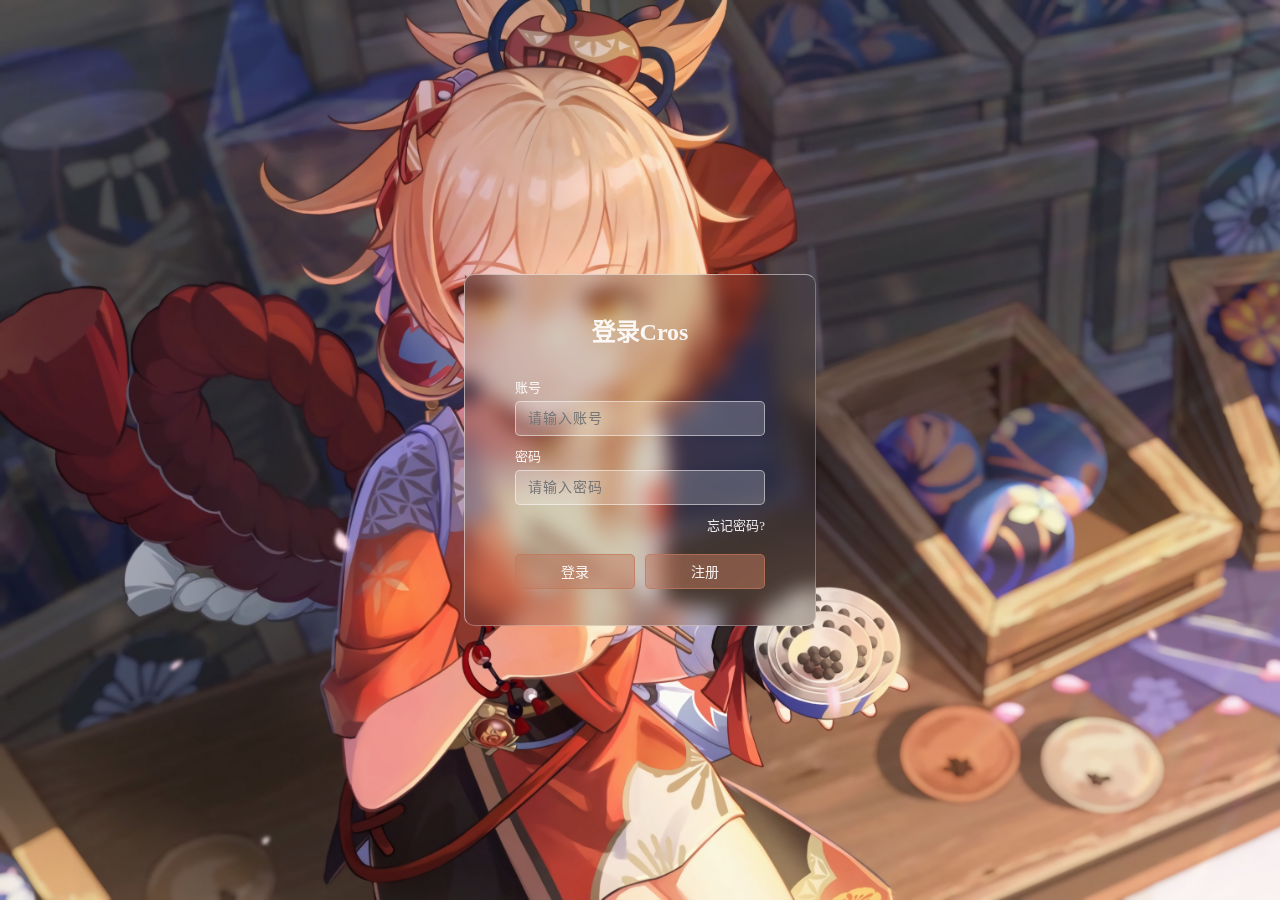
<file: login/login.html>
<!DOCTYPE html>
<html lang="zh-CN">

<head>
    <meta charset="UTF-8">
    <meta http-equiv="X-UA-Compatible" content="IE=edge">
    <meta name="viewport" content="width=device-width, initial-scale=1.0">
    <title>Login</title>
    <link rel="stylesheet" href="style.css">
    <script>
        function login() {
            var username = document.getElementById("text").value;
            var password = document.getElementById("password").value;
            if (username === "croswuft" && password === "13413332599") {
                alert("登录成功！");
                localStorage.setItem("username", username);
                window.location.href = "../index.html";
            } else {
                alert("用户名或密码错误！");
            }
        }
        function logout() {
            localStorage.removeItem("username");
            window.location.href = "../index.html";
        }
        function error() {
            window.location.href = "../404.html";
        }
    </script>
</head>

<body>
    <div class="box">
        <h2>登录Cros</h2>
        <div class="input-box">
            <label>账号</label>
            <input type="text" id="text" placeholder="请输入账号" />
        </div>
        <div class="input-box">
            <label>密码</label>
            <input type="password" id="password" placeholder="请输入密码" />
        </div>


        <div class="btn-box">
            <a href="../404.html">忘记密码?</a>
            <div>
                <button onclick="login()">登录</button>
                <button onclick="error()">注册</button>
            </div>
        </div>
    </div>
    <script type="text/javascript">
        document.addEventListener("DOMContentLoaded", function () {
            var username = localStorage.getItem("username");
            if (username) {
                document.querySelector(".box").innerHTML = "<h2>已登录</h2>";
                document.querySelector(".box").innerHTML += "<label><div class='btn-box'><div class='btn-box'><button onclick='logout()' ><label>退出登录<label></button></div></div><label>";
            }
        });
    </script>
</body>

</html>
</file>
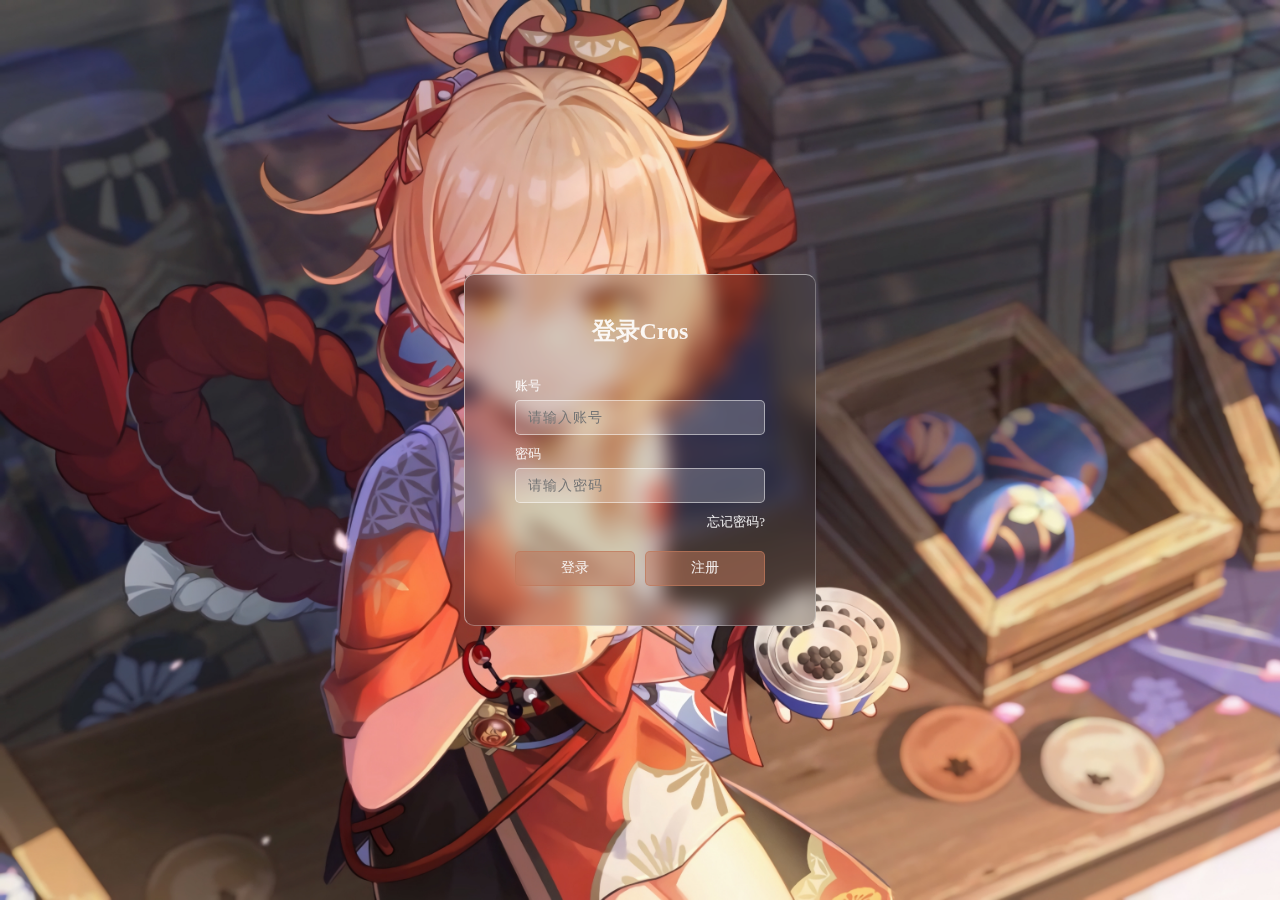
<file: post/login/login.html>
<!DOCTYPE html>
<html lang="zh-Hans">

<head>
    <meta charset="UTF-8">
    <meta http-equiv="X-UA-Compatible" content="IE=edge">
    <meta name="viewport" content="width=device-width, initial-scale=1.0">
    <title>登录窗口</title>
    <link rel="shortcut icon" type="image/x-icon" href="../../picture/favicon.ico">
    <link rel="stylesheet" href="style.css">
    <script>
        function login() {
            var username = document.getElementById("text").value;
            var password = document.getElementById("password").value;
            if (username === "croswuft" && password === "13413332599") {
                alert("登录成功！");
                localStorage.setItem("username", username);
                window.location.href = "../../index.html";
                localStorage.setItem("level", "站主");
                localStorage.setItem("coin", "0");
            }
            else if (username === "resu" && password === "r") {
                alert("登录成功！");
                localStorage.setItem("username", username);
                localStorage.setItem("level", "站主");
                window.location.href = "../../index.html";
                localStorage.setItem("coin", "0");
            }
            else if (username === "Ximng" && password === "88488848zz") {
                alert("登录成功！");
                localStorage.setItem("username", username);
                window.location.href = "../../index.html";
                localStorage.setItem("level", "1");
                localStorage.setItem("coin", "0");
            }
            else if (username === "NNzyo" && password === "114514") {
                alert("登录成功！");
                localStorage.setItem("username", username);
                window.location.href = "../../index.html";
                localStorage.setItem("level", "1");
                localStorage.setItem("coin", "0");
            }
            else if (username === "xingzhifeng" && password === "Yu20080218") {
                alert("登录成功！");
                localStorage.setItem("username", username);
                window.location.href = "../../index.html";
                localStorage.setItem("level", "1");
                localStorage.setItem("coin", "0");
            }
            else if (username === "Helloll" && password === "A25802580") {
                alert("登录成功！");
                localStorage.setItem("username", username);
                window.location.href = "../../index.html";
                localStorage.setItem("level", "1");
                localStorage.setItem("coin", "0");
            }
            else if (username === "admin" && password === "admin") {
                alert("登录成功！");
                localStorage.setItem("username", username);
                window.location.href = "../../index.html";
                localStorage.setItem("level", "网站测试管理员");
                localStorage.setItem("coin", "100");
            }
            else if (username === "cros2" && password === "CW123456789") {
                alert("登录成功！");
                localStorage.setItem("username", username);
                window.location.href = "../../index.html";
                localStorage.setItem("level", "站主");
                localStorage.setItem("coin", "0");
            }
            else if (username === "123456" && password === "123456") {
                alert("登录成功！");
                localStorage.setItem("username", username);
                window.location.href = "../../index.html";
                localStorage.setItem("level", "1");
                localStorage.setItem("coin", "0");
            }
            else {
                alert("用户名或密码错误！");
            }
        }
        function logout() {
            // localStorage.removeItem("username");
            // localStorage.removeItem("level");
            localStorage.clear();
            window.location.href = "../../index.html";
            alert("已退出登录！");
        }
        function error() {
            window.location.href = "../../404.html";
        }
        function register() {
            alert("该网站目前采用人工注册方式，暂未支持在线注册，如需注册请联系站主")

        }

    </script>
</head>

<body>
    <div class="box">
        <h2>登录Cros</h2>
        <div class="input-box">
            <label>账号</label>
            <input type="text" id="text" placeholder="请输入账号" />
        </div>
        <div class="input-box">
            <label>密码</label>
            <input type="password" id="password" placeholder="请输入密码" />
        </div>
        <div class="btn-box">
            <a href="../../404.html">忘记密码?</a>
            <div>
                <button onclick="login()">登录</button>
                <button onclick="register()">注册</button>
            </div>
        </div>
    </div>
    <script type="text/javascript">
        document.addEventListener("DOMContentLoaded", function () {
            var username = localStorage.getItem("username");
            if (username) {
                document.querySelector(".box").innerHTML = "<h2>已登录</h2>";
                document.querySelector(".box").innerHTML += "<label><div class='btn-box'><div class='btn-box'><button onclick='logout()' ><label>退出登录<label></button></div></div><label>";
            }
        });
    </script>
</body>

</html>
</file>
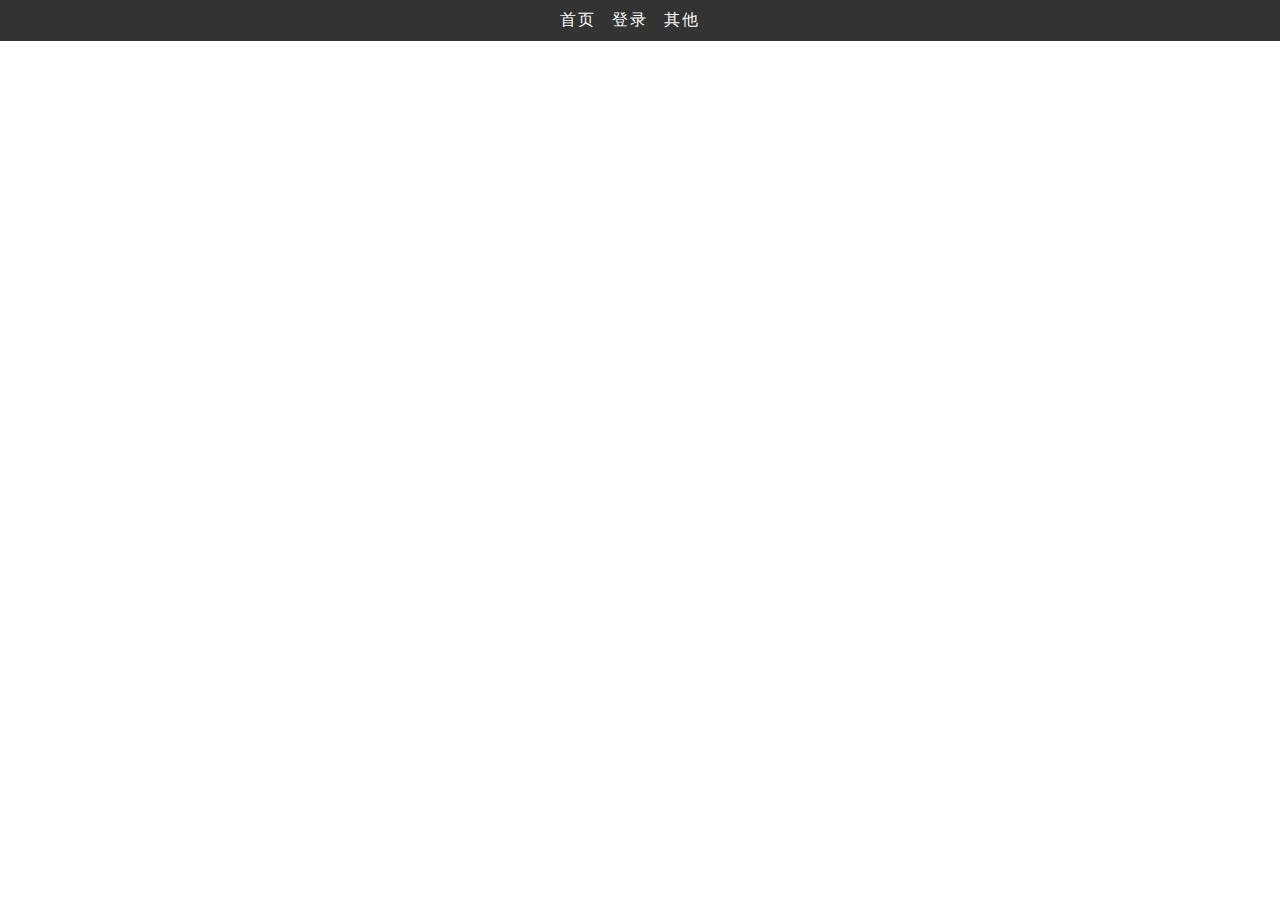
<file: post/mine/mine.html>
<!DOCTYPE html>
<html lang="zh-Hans">

<head>
    <meta charset="UTF-8">
    <meta name="viewport" content="width=device-width, initial-scale=1.0">
    <title>我的</title>
    <link rel="shortcut icon" href=".././../picture/favicon.ico" type="image/x-icon">
    <link rel="stylesheet" href="../../main.css">
</head>

<body>
    <header>
        <nav>
            <ul style="text-align: center; letter-spacing: 2px;">
                <li><a href="../../index.html">首页</a></li>
                <li class="is_login"><a href='post/login/login.html'>登录</a></li>
                <li><a href="../others/others.html">其他</a></li>
                <li class="is_my"></li>
            </ul>
            <script type="text/javascript">
                document.addEventListener("DOMContentLoaded", function () {
                    var username = localStorage.getItem("username");
                    if (username) {
                        document.querySelector(".is_login").innerHTML = "<a href='../login/login.html'>已登录</a>";
                        document.querySelector(".is_my").innerHTML = "<a href='../mine/mine.html'>我的</a>";
                    }
                });
            </script>
        </nav>
    </header>
    <br>
    <br>
    <br>
    <h1 class="user_id"></h1>
    <p class="level"></p>
    <p class="coin"></p>
    <script>
        document.addEventListener("DOMContentLoaded", function () {
            var username = localStorage.getItem("username");
            var level = localStorage.getItem("level");
            var coin = localStorage.getItem("coin");
            if (username) {
                document.querySelector(".user_id").innerHTML = `Hi, <a style='color:red; font-weight: bold;'> ${username} </a>!`;
            }
            if (level) {
                var level = String(level);
                document.querySelector(".level").innerHTML = `你的等级为: <a style='color:red; font-weight: bold;'> ${level} </a>`
            }
            if (coin) {
                var coin = String(coin);
                document.querySelector(".coin").innerHTML = `你的余额为: <a style='color:red; font-weight: bold;'> ${coin} </a > <button onclick='addcoins()'>充值</button> <button onclick='qd()'>签到</button>`
            }
        });
        function addcoins() { alert("充值功能暂未开放,请联系站主充值"); }
        function qd() {
            // window.location.href = "../qd/qd.html"
            alert("签到功能暂未开放,请联系站主签到");
        }
    </script>
</body>

</html>
</file>
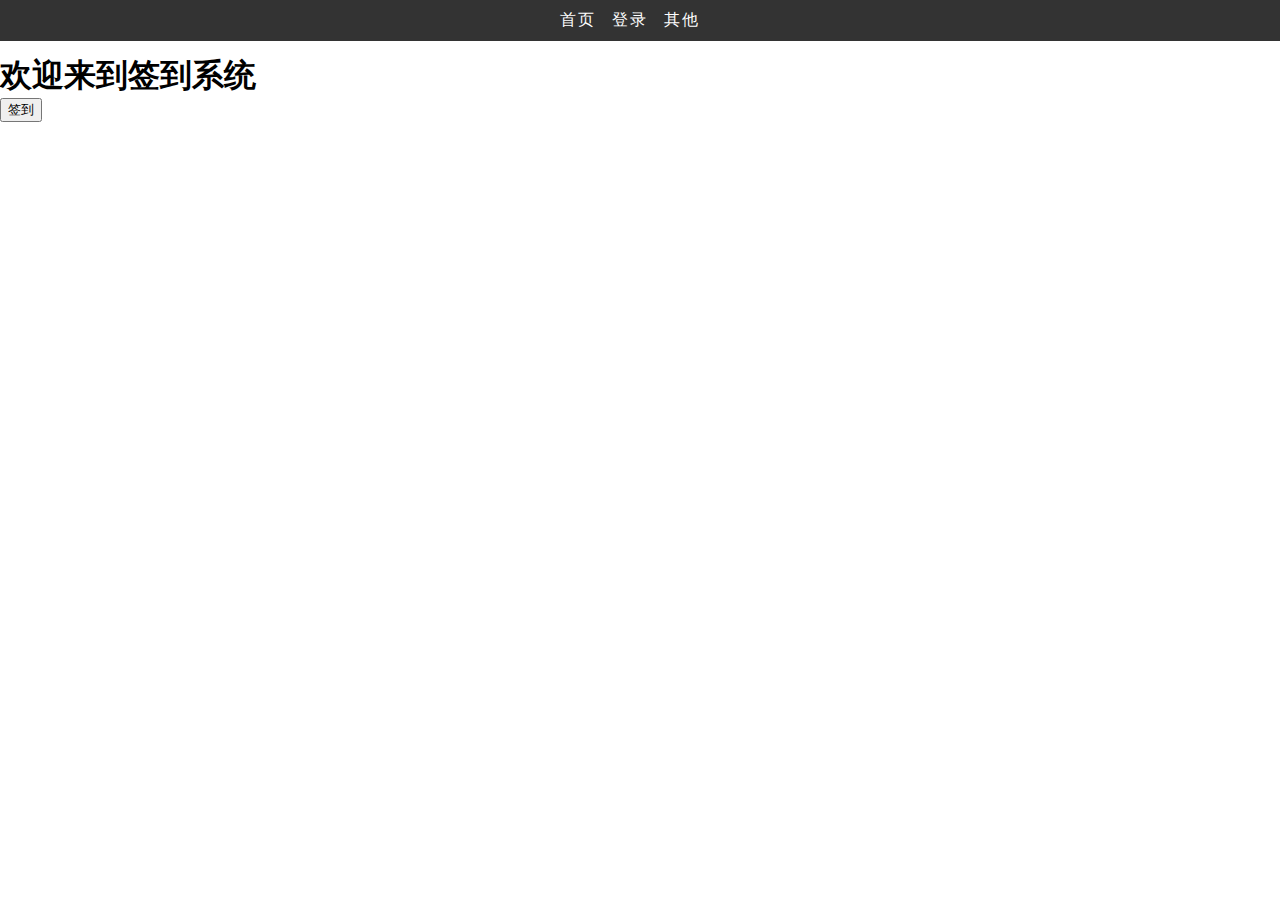
<file: post/qdfixing/qd2.html>
<!DOCTYPE html>
<html lang="zh-Hans">

<head>
    <meta charset="UTF-8">
    <meta name="viewport" content="width=device-width, initial-scale=1.0">
    <title>签到系统</title>
    <style>
        .signed {
            color: green;
        }
    </style>
    <link rel="stylesheet" href="../../main.css">
</head>

<body>
    <header>
        <nav>
            <ul style="text-align: center; letter-spacing: 2px;">
                <li><a href="../../index.html">首页</a></li>
                <li class="is_login"><a href='post/login/login.html'>登录</a></li>
                <li><a href="../others/others.html">其他</a></li>
                <li class="is_my"></li>
            </ul>
            <script type="text/javascript">
                document.addEventListener("DOMContentLoaded", function () {
                    var username = localStorage.getItem("username");
                    if (username) {
                        document.querySelector(".is_login").innerHTML = "<a href='../login/login.html'>已登录</a>";
                        document.querySelector(".is_my").innerHTML = "<a href='../mine/mine.html'>我的</a>";
                    }
                });
            </script>
        </nav>
    </header>
    <br>
    <br>
    <br>
    <h1 class="k">欢迎来到签到系统</h1>
    <!-- <p id="sign-message" class="sign-message">今日还未签到</p> -->
    <button onclick="signIn()" id="sign-btn" class="sign-btn">签到</button>
    <script>
        let isSignedToday = false;
        function signIn() {
            const now = new Date();
            const today = `${now.getFullYear()}-${now.getMonth() + 1}-${now.getDate()}`;

            // 这里使用localStorage来模拟跨页面访问的存储，但注意它还是会受到浏览器会话的限制  
            if (!localStorage.getItem(`signed_${today}`) && !isSignedToday) {
                coins++;
                isSignedToday = true;
                localStorage.setItem('coins', coins);
                localStorage.setItem(`signed_${today}`, 'true');
                alert(`签到成功！您现在有 ${coins} coin。`);
            } else {
                alert('您今天已经签到过了！');
            }

            // 更新页面显示的coins数量  
            document.getElementById('coins').innerText = coins;
        }

        // 页面加载时从localStorage获取coins数量  
        window.onload = function () {
            const storedCoins = localStorage.getItem('coins');
            if (storedCoins) {
                coins = parseInt(storedCoins, 10);
                document.getElementById('coins').innerText = coins;
            }
        };  
    </script>

</body>

</html>




<!-- <!DOCTYPE html>
<html lang="en">

<head>
    <meta charset="UTF-8">
    <meta name="viewport" content="width=device-width, initial-scale=1.0">
    <title>签到系统</title>
    <script>
        // 假设有一个全局变量来存储用户的coins和签到状态  
        let isSignedToday = false;
        coins = number(localStorage.getItem('coins'));

        function signIn() {
            const now = new Date();
            const today = `${now.getFullYear()}-${now.getMonth() + 1}-${now.getDate()}`;

            // 这里使用localStorage来模拟跨页面访问的存储，但注意它还是会受到浏览器会话的限制  
            if (!localStorage.getItem(`signed_${today}`) && !isSignedToday) {
                coins++;
                isSignedToday = true;
                localStorage.setItem('coins', coins);
                localStorage.setItem(`signed_${today}`, 'true');
                alert(`签到成功！您现在有 ${userCoins} coin。`);
            } else {
                alert('您今天已经签到过了！');
            }

            // 更新页面显示的coins数量  
            document.getElementById('coins').innerText = userCoins;
        }

        // 页面加载时从localStorage获取coins数量  
        window.onload = function () {
            const storedCoins = localStorage.getItem('coins');
            if (storedCoins) {
                userCoins = parseInt(storedCoins, 10);
                document.getElementById('coins').innerText = userCoins;
            }
        };  
    </script>
</head>

<body>
    <header>
        <nav>
            <ul style="text-align: center; letter-spacing: 2px;">
                <li><a href="../../index.html">首页</a></li>
                <li class="is_login"><a href='post/login/login.html'>登录</a></li>
                <li><a href="../others/others.html">其他</a></li>
                <li class="is_my"></li>
            </ul>
            <script type="text/javascript">
                document.addEventListener("DOMContentLoaded", function () {
                    var username = localStorage.getItem("username");
                    if (username) {
                        document.querySelector(".is_login").innerHTML = "<a href='../login/login.html'>已登录</a>";
                        document.querySelector(".is_my").innerHTML = "<a href='../mine/mine.html'>我的</a>";
                    }
                });
            </script>
        </nav>
    </header>
    <h1>签到系统</h1>
    <p>您的Coin数量: <span id="coins">0</span></p>
    <button onclick="signIn()">签到</button>
</body>

</html> -->
</file>
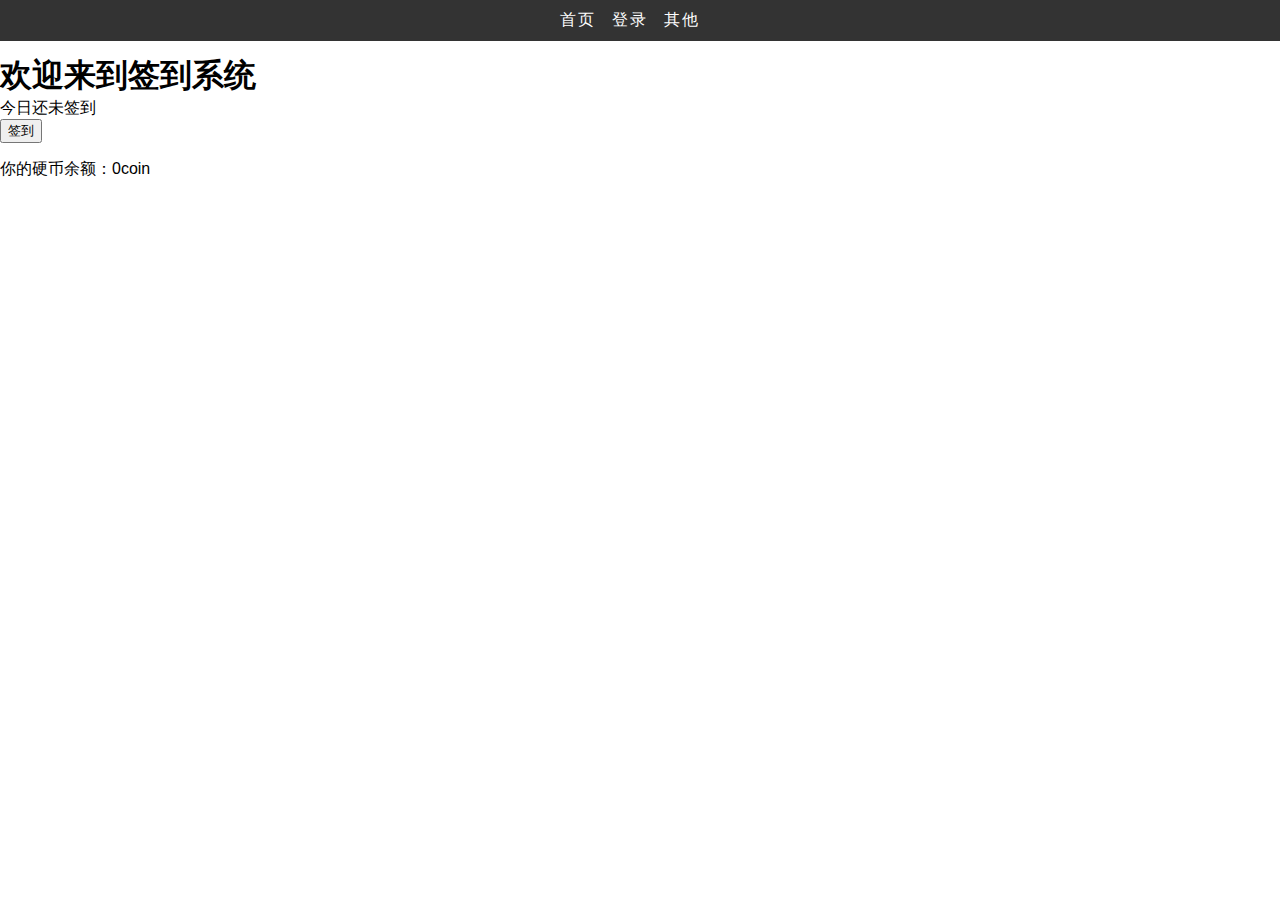
<file: post/qdfixing/qd3.html>
<!DOCTYPE html>
<html lang="zh-Hans">

<head>
    <meta charset="UTF-8">
    <meta name="viewport" content="width=device-width, initial-scale=1.0">
    <title>签到系统</title>
    <style>
        .signed {
            color: green;
        }
    </style>
    <link rel="stylesheet" href="../../main.css">
</head>

<body>
    <header>
        <nav>
            <ul style="text-align: center; letter-spacing: 2px;">
                <li><a href="../../index.html">首页</a></li>
                <li class="is_login"><a href='post/login/login.html'>登录</a></li>
                <li><a href="../others/others.html">其他</a></li>
                <li class="is_my"></li>
            </ul>
            <script type="text/javascript">
                document.addEventListener("DOMContentLoaded", function () {
                    var username = localStorage.getItem("username");
                    if (username) {
                        document.querySelector(".is_login").innerHTML = "<a href='../login/login.html'>已登录</a>";
                        document.querySelector(".is_my").innerHTML = "<a href='../mine/mine.html'>我的</a>";
                    }
                });
            </script>
        </nav>
    </header>
    <br>
    <br>
    <br>
    <h1 class="k">欢迎来到签到系统</h1>
    <p id="sign-message" class="sign-message">今日还未签到</p>
    <button onclick="signIn()" id="sign-btn" class="sign-btn">签到</button>
    <p>你的硬币余额：<span id="coin_displayer">0</span>coin</p>
    <script>
        // var coin = document.getElementById('coin');
        var coin = 0;
        const today = new Date().toISOString().split('T')[0];
        const lastSignDate = localStorage.getItem('lastSignDate');

        function signIn() {
            // if (lastSignDate === today) {
            //     alert('今日已签到');
            //     return;
            // }
            // coin += 1;
            // document.getElementById('coin_displayer').textContent = coin;
            // document.getElementById('sign-message').textContent = '今日已签到';
            // document.getElementById('sign-message').classList.add('signed');
            // localStorage.setItem('lastSignDate', today);

            if (lastSignDate !== today) {
                coin += 1;
                document.getElementById('coin_displayer').textContent = coin;
                document.getElementById('sign-message').textContent = '今日已签到';
                document.getElementById('sign-message').classList.add('signed');
                localStorage.setItem('lastSignDate', today);
            }

            return alert('今日已签到');
            // return;
        }

        // if (lastSignDate === today) {
        //     document.getElementById('sign-message').textContent = '今日已签到';
        //     document.getElementById('sign-message').classList.add('signed');
        // } else {
        //     document.getElementById('sign-btn').onclick = signIn;
        // }
    </script>
</body>

</html>
</file>
<file: login/style.css>
@charset "utf-8";

* {
    margin: 0;
    padding: 0;
}

body {
    height: 100vh;
    background: url(image/bg.jpg) no-repeat;
    background-size: cover;
    display: flex;
    justify-content: center;
    align-items: center;
}

.box {
    width: 350px;
    height: 350px;
    border-top: 1px solid rgba(255, 255, 255, 0.5);
    border-left: 1px solid rgba(255, 255, 255, 0.5);
    border-bottom: 1px solid rgba(255, 255, 255, 0.3);
    border-right: 1px solid rgba(255, 255, 255, 0.3);
    backdrop-filter: blur(10px);
    background: rgba(50, 50, 50, 0.2);
    display: flex;
    flex-direction: column;
    justify-content: center;
    align-items: center;
    border-radius: 10px;
}

.box>h2 {
    color: rgba(255, 255, 255, 0.9);
    margin-bottom: 30px;
}

.box .input-box {
    display: flex;
    flex-direction: column;
    box-sizing: border-box;
    margin-bottom: 10px;
}

.box .input-box label {
    font-size: 13px;
    color: rgba(255, 255, 255, 0.9);
    margin-bottom: 5px;
}

.box .input-box input {
    letter-spacing: 1px;
    font-size: 14px;
    box-sizing: border-box;
    width: 250px;
    height: 35px;
    border-radius: 5px;
    border: 1px solid rgba(255, 255, 255, 0.5);
    background: rgba(255, 255, 255, 0.2);
    outline: none;
    padding: 0 12px;
    color: rgba(255, 255, 255, 0.9);
    transition: 0.2s;
}

.box .input-box input:focus {
    border: 1px solid rgba(255, 255, 255, 0.8);
}

.box .btn-box {
    width: 250px;
    display: flex;
    flex-direction: column;
    align-items: start;
}

.box .btn-box>a {
    outline: none;
    display: block;
    width: 250px;
    text-align: end;
    text-decoration: none;
    font-size: 13px;
    color: rgba(255, 255, 255, 0.9);
}

.box .btn-box>a:hover {
    color: rgba(255, 255, 255, 1);
}

.box .btn-box>div {
    margin-top: 10px;
    display: flex;
    justify-content: center;
    align-items: center;
}

.box .btn-box>div>button {
    outline: none;
    margin-top: 10px;
    display: block;
    font-size: 14px;
    border-radius: 5px;
    transition: 0.2s;
}

.box .btn-box>div>button:nth-of-type(1) {
    width: 120px;
    height: 35px;
    color: rgba(255, 255, 255, 0.9);
    border: 1px solid rgba(192, 119, 91, 0.7);
    background: rgba(192, 119, 91, 0.5);
}

.box .btn-box>div>button:nth-of-type(2) {
    width: 120px;
    height: 35px;
    margin-left: 10px;
    color: rgba(255, 255, 255, 0.9);
    border: 1px solid rgba(192, 119, 91, 0.7);
    background: rgba(192, 119, 91, 0.5);
}

.box .btn-box>div>button:hover {
    border: 1px solid rgba(251, 128, 71, 0.7);
    background: rgba(251, 128, 71, 0.5);
}
</file>
<file: post/login/style.css>
@charset "utf-8";

* {
    margin: 0;
    padding: 0;
}

body {
    height: 100vh;
    background: url('image/bg.jpg') no-repeat;
    background-size: cover;
    display: flex;
    justify-content: center;
    align-items: center;
}

.box {
    width: 350px;
    height: 350px;
    border-top: 1px solid rgba(255, 255, 255, 0.5);
    border-left: 1px solid rgba(255, 255, 255, 0.5);
    border-bottom: 1px solid rgba(255, 255, 255, 0.3);
    border-right: 1px solid rgba(255, 255, 255, 0.3);
    backdrop-filter: blur(10px);
    background: rgba(50, 50, 50, 0.2);
    display: flex;
    flex-direction: column;
    justify-content: center;
    align-items: center;
    border-radius: 10px;
}

.box>h2 {
    color: rgba(255, 255, 255, 0.9);
    margin-bottom: 30px;
}

.box .input-box {
    display: flex;
    flex-direction: column;
    box-sizing: border-box;
    margin-bottom: 10px;
}

.box .input-box label {
    font-size: 13px;
    color: rgba(255, 255, 255, 0.9);
    margin-bottom: 5px;
}

.box .input-box input {
    letter-spacing: 1px;
    font-size: 14px;
    box-sizing: border-box;
    width: 250px;
    height: 35px;
    border-radius: 5px;
    border: 1px solid rgba(255, 255, 255, 0.5);
    background: rgba(255, 255, 255, 0.2);
    outline: none;
    padding: 0 12px;
    color: rgba(255, 255, 255, 0.9);
    transition: 0.2s;
}

.box .input-box input:focus {
    border: 1px solid rgba(255, 255, 255, 0.8);
}

.box .btn-box {
    width: 250px;
    display: flex;
    flex-direction: column;
    align-items: start;
}

.box .btn-box>a {
    outline: none;
    display: block;
    width: 250px;
    text-align: end;
    text-decoration: none;
    font-size: 13px;
    color: rgba(255, 255, 255, 0.9);
}

.box .btn-box>a:hover {
    color: rgba(255, 255, 255, 1);
}

.box .btn-box>div {
    margin-top: 10px;
    display: flex;
    justify-content: center;
    align-items: center;
}

.box .btn-box>div>button {
    outline: none;
    margin-top: 10px;
    display: block;
    font-size: 14px;
    border-radius: 5px;
    transition: 0.2s;
}

.box .btn-box>div>button:nth-of-type(1) {
    width: 120px;
    height: 35px;
    color: rgba(255, 255, 255, 0.9);
    border: 1px solid rgba(192, 119, 91, 0.7);
    background: rgba(192, 119, 91, 0.5);
}

.box .btn-box>div>button:nth-of-type(2) {
    width: 120px;
    height: 35px;
    margin-left: 10px;
    color: rgba(255, 255, 255, 0.9);
    border: 1px solid rgba(192, 119, 91, 0.7);
    background: rgba(192, 119, 91, 0.5);
}

.box .btn-box>div>button:hover {
    border: 1px solid rgba(251, 128, 71, 0.7);
    background: rgba(251, 128, 71, 0.5);
}
</file>
<file: main.css>
body {
    font-family: Arial, sans-serif;
    margin: 0;
    padding: 0;
}


header {
    background-color: #333;
    color: #fff;
    padding: 10px 0;
    position: fixed;
    top: 0;
    width: 100%;
    z-index: 1000;
    margin-right: 0;
    display: inline;
    text-align: center;
}


nav ul {
    list-style-type: none;
    margin: 0;
    padding: 0;
}


nav ul li {
    display: inline;
    margin-right: 10px;
}

nav ul li a {
    color: #fff;
    text-decoration: none;
}

.user_id,
.level,
.coin {
    margin: 0px;
}

.k,
.sign-message,
.sign-btn,
.coin_display {
    margin: 0px;
}
</file>
